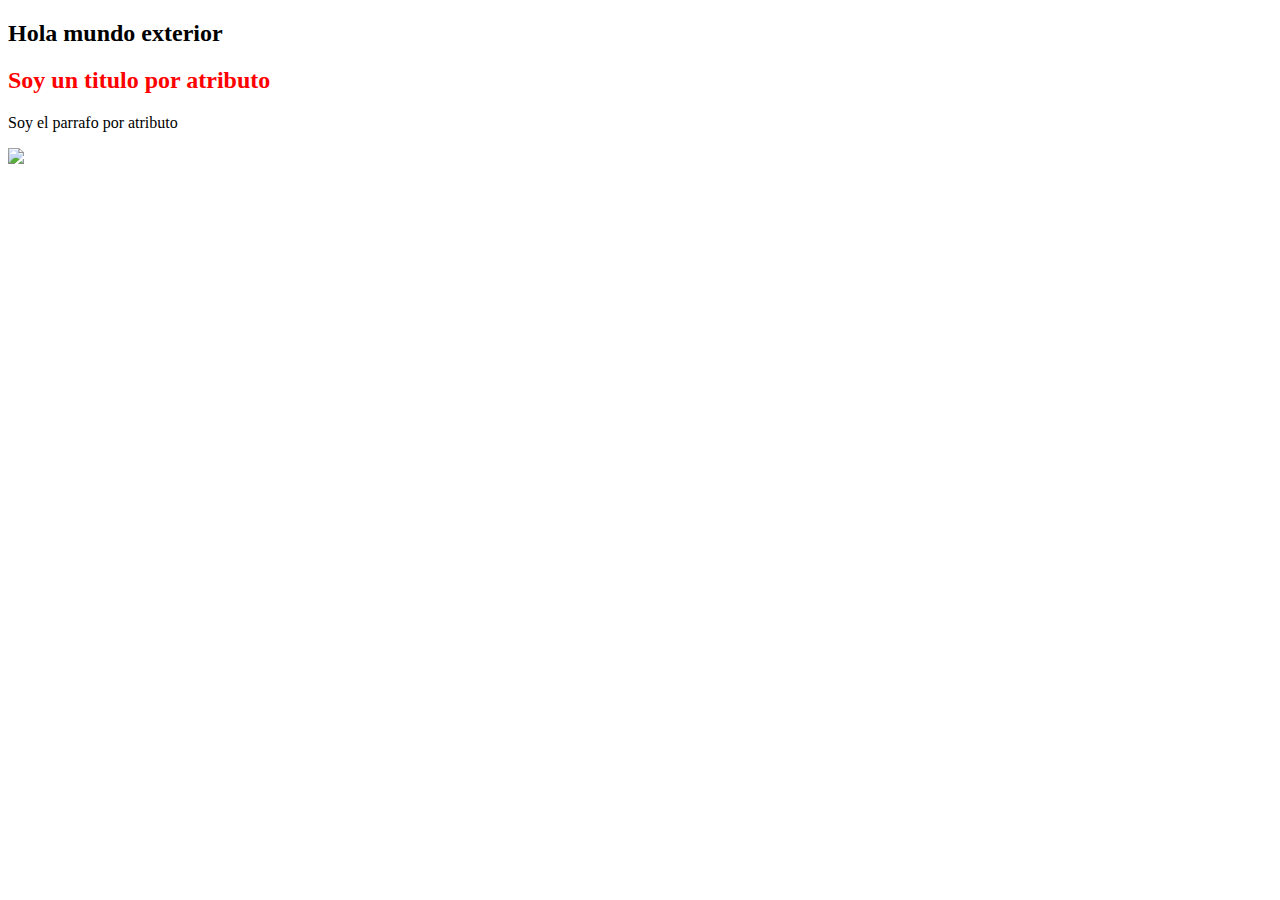
<file: atributos/index.html>
<!DOCTYPE html>
<html lang="en">
	<head>
		<meta charset="UTF-8" />
		<meta name="viewport" content="width=device-width, initial-scale=1.0" />
		<title>Shadow Dom</title>
	</head>
	<body>
		<h2>Hola mundo exterior</h2>
		<my-element
			title="Soy un titulo por atributo"
			parrafo="Soy el parrafo por atributo"
			img="https://avatars3.githubusercontent.com/u/1905708?s=280&v=4"
		>
		</my-element>
		<script type="module" src="./my-element.js"></script>
	</body>
</html>
</file>
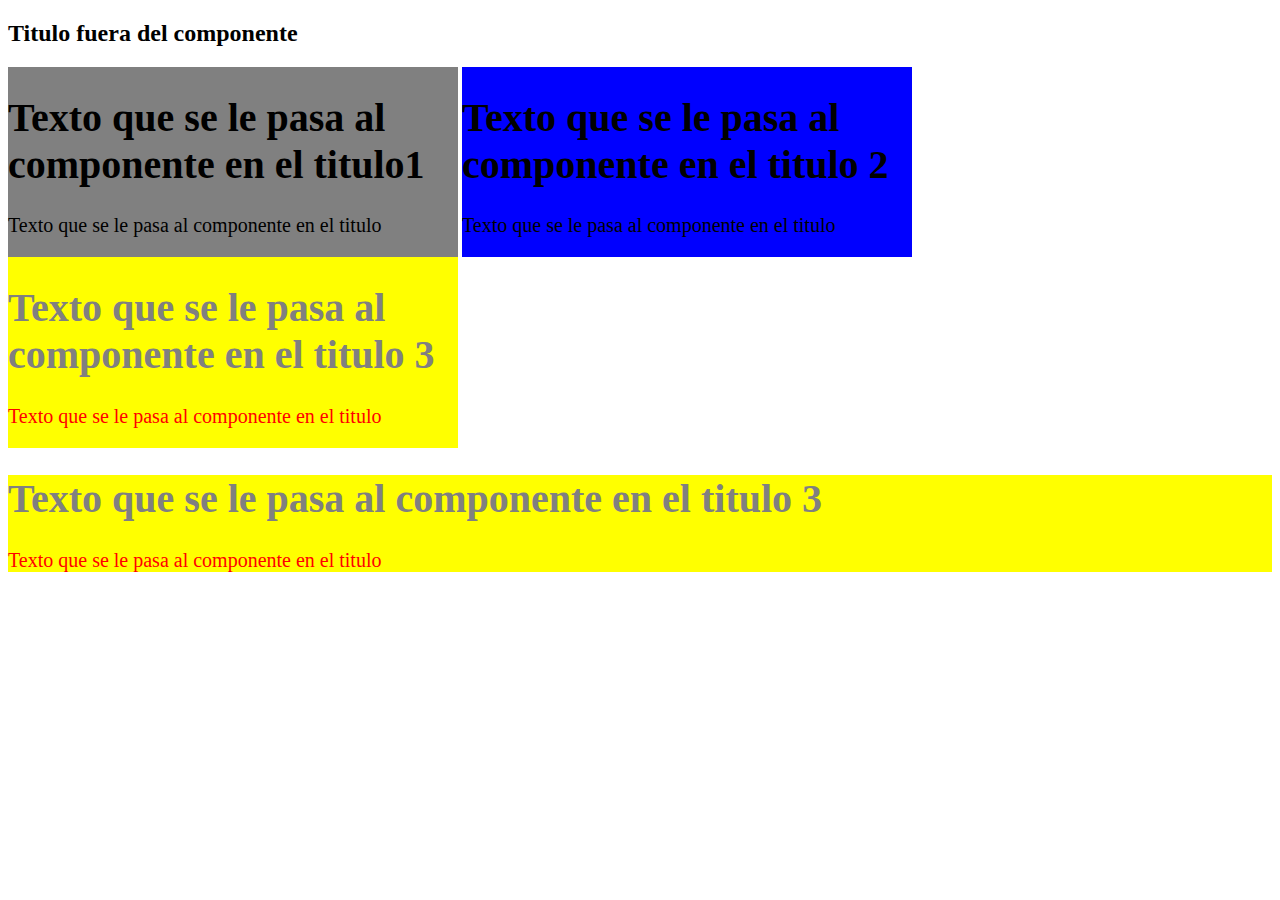
<file: host/index.html>
<!DOCTYPE html>
<html lang="en">
	<head>
		<meta charset="UTF-8" />
		<meta http-equiv="X-UA-Compatible" content="IE=edge" />
		<meta name="viewport" content="width=device-width, initial-scale=1.0" />
		<title>Custom Elements</title>
	</head>
	<body>
		<h2>Titulo fuera del componente</h2>

		<my-element>
			<span slot="title">Texto que se le pasa al componente en el titulo1</span>
			<span slot="parrafo"
				>Texto que se le pasa al componente en el titulo</span
			>
		</my-element>

		<my-element class="blue">
			<span slot="title"
				>Texto que se le pasa al componente en el titulo 2</span
			>
			<span slot="parrafo"
				>Texto que se le pasa al componente en el titulo</span
			>
		</my-element>

		<my-element yellow>
			<span slot="title"
				>Texto que se le pasa al componente en el titulo 3</span
			>
			<span slot="parrafo"
				>Texto que se le pasa al componente en el titulo</span
			>
		</my-element>

		<article class="card">
			<my-element yellow>
				<span slot="title"
					>Texto que se le pasa al componente en el titulo 3</span
				>
				<span slot="parrafo"
					>Texto que se le pasa al componente en el titulo</span
				>
			</my-element>
		</article>

		<script type="module" src="./my-element.js"></script>
	</body>
</html>
</file>
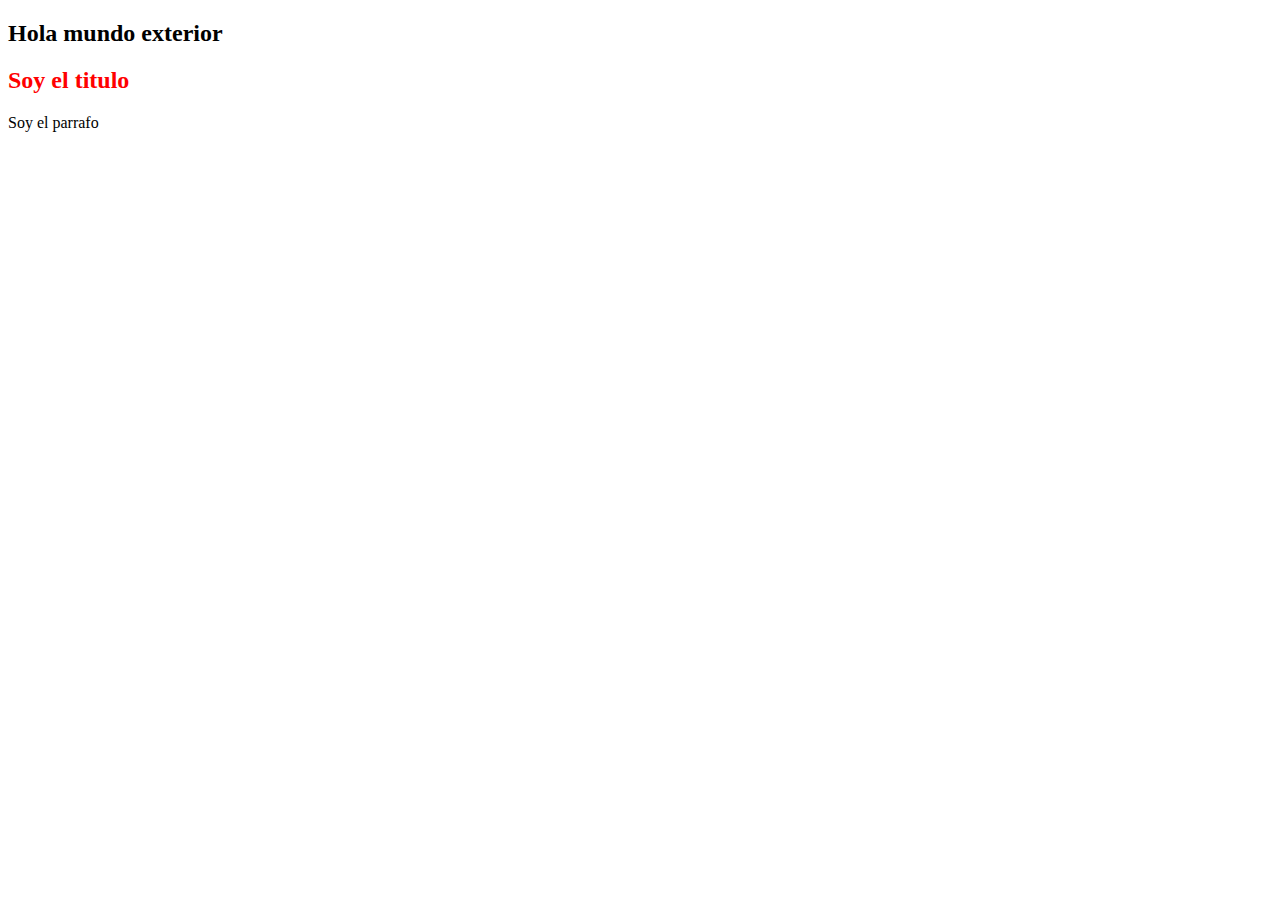
<file: multislots/index.html>
<!DOCTYPE html>
<html lang="en">
	<head>
		<meta charset="UTF-8" />
		<meta name="viewport" content="width=device-width, initial-scale=1.0" />
		<title>Shadow Dom</title>
	</head>
	<body>
		<h2>Hola mundo exterior</h2>
		<my-element>
			<!-- Se usan los slot para que el componente entienda en que slot debe renderizar -->
			<span slot="title">Soy el titulo</span>
			<span slot="parrafo">Soy el parrafo</span>
		</my-element>
		<script type="module" src="./my-element.js"></script>
	</body>
</html>
</file>
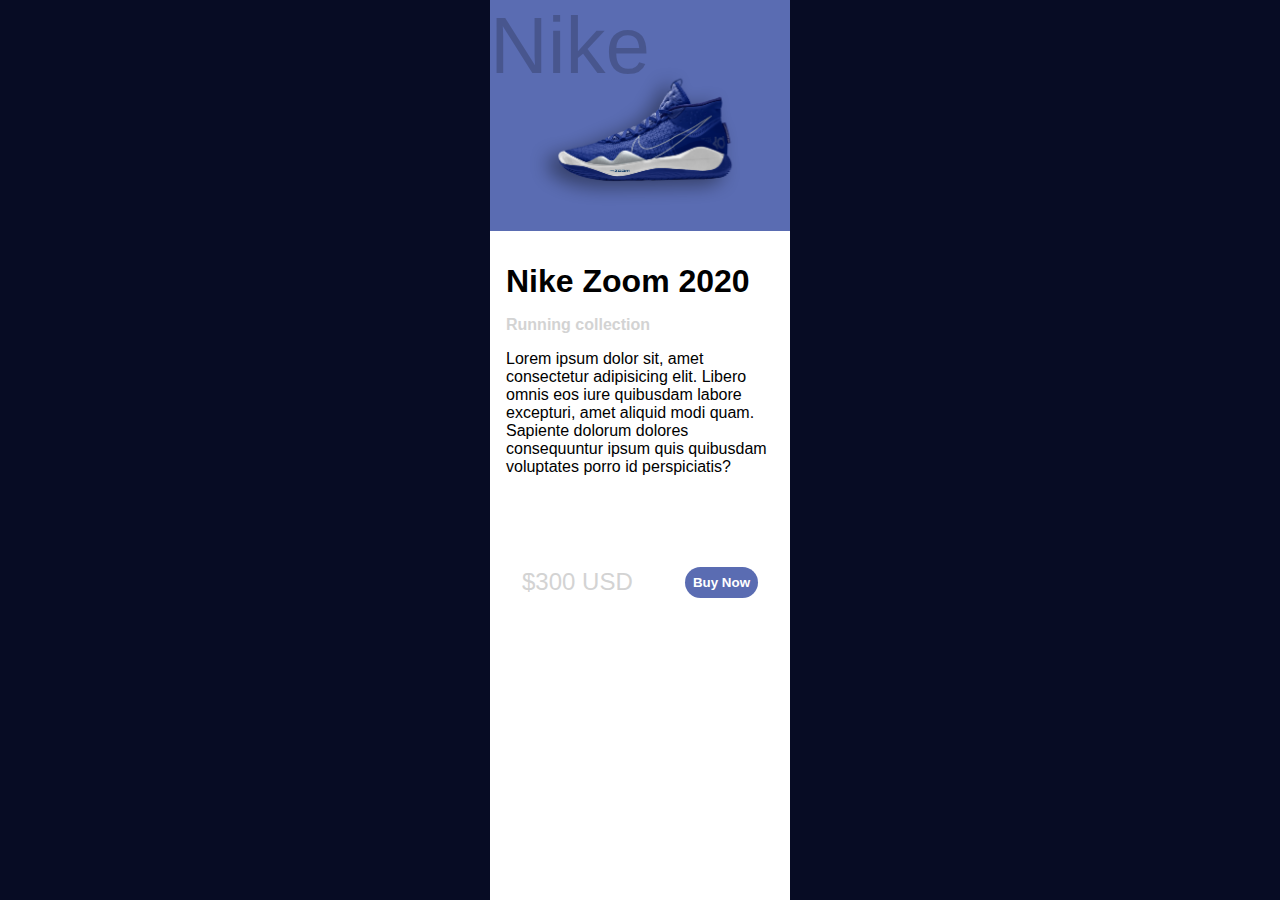
<file: Proyecto/index.html>
<!DOCTYPE html>
<html lang="en">
	<head>
		<meta charset="UTF-8" />
		<meta name="viewport" content="width=device-width, initial-scale=1.0" />
		<link rel="stylesheet" href="style.css" />
		<title>Proyecto</title>
	</head>
	<body>
		<shopping-card
			img="./assets/nike-blue.png"
			title="Nike Zoom 2020"
			collection="Running collection"
			description="Lorem ipsum dolor sit, amet consectetur adipisicing elit. Libero omnis eos iure quibusdam labore excepturi, amet aliquid modi quam. Sapiente dolorum dolores consequuntur ipsum quis quibusdam voluptates porro id perspiciatis?"
			price="$300 USD"
			brand="Nike"
		></shopping-card>
		<script type="module" src="app.js"></script>
	</body>
</html>
</file>
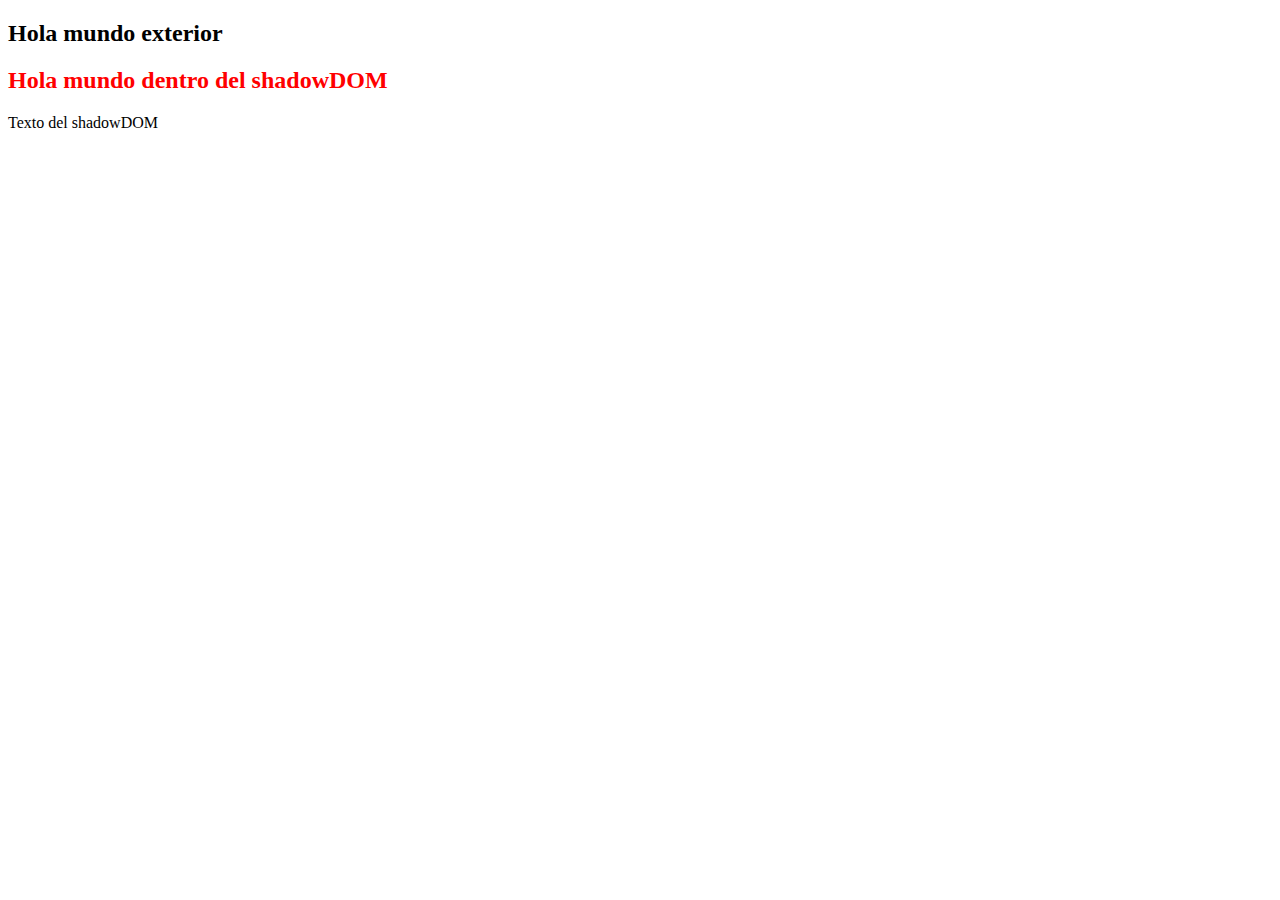
<file: shadowDom/index.html>
<!DOCTYPE html>
<html lang="en">
	<head>
		<meta charset="UTF-8" />
		<meta name="viewport" content="width=device-width, initial-scale=1.0" />
		<title>Shadow Dom</title>
	</head>
	<body>
		<h2>Hola mundo exterior</h2>
		<my-element></my-element>
		<script type="module" src="./my-element.js"></script>
	</body>
</html>
</file>
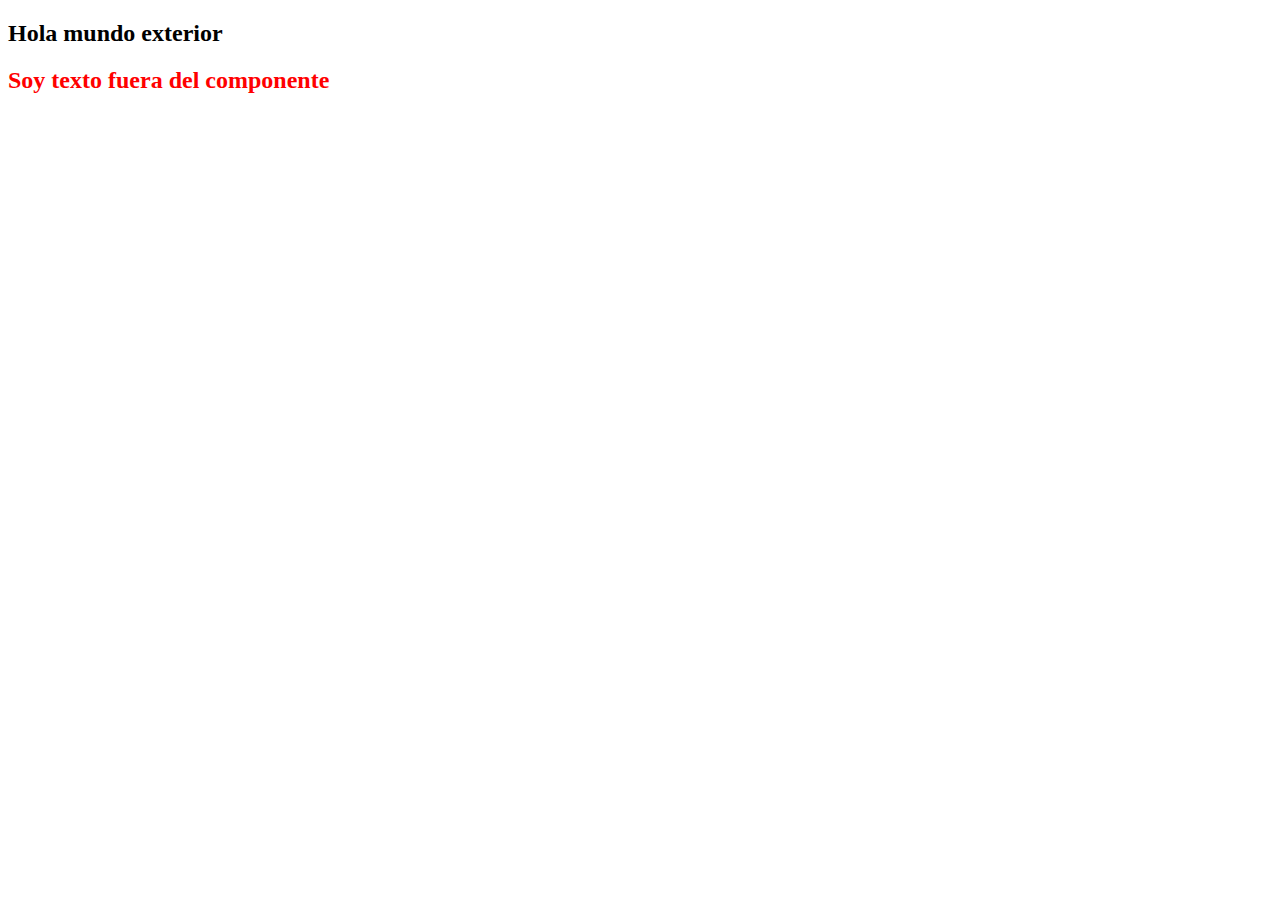
<file: ShadowDom/index.html>
<!DOCTYPE html>
<html lang="en">
	<head>
		<meta charset="UTF-8" />
		<meta name="viewport" content="width=device-width, initial-scale=1.0" />
		<title>Shadow Dom</title>
	</head>
	<body>
		<h2>Hola mundo exterior</h2>
		<my-element>Soy texto fuera del componente</my-element>
		<script type="module" src="./my-element.js"></script>
	</body>
</html>
</file>
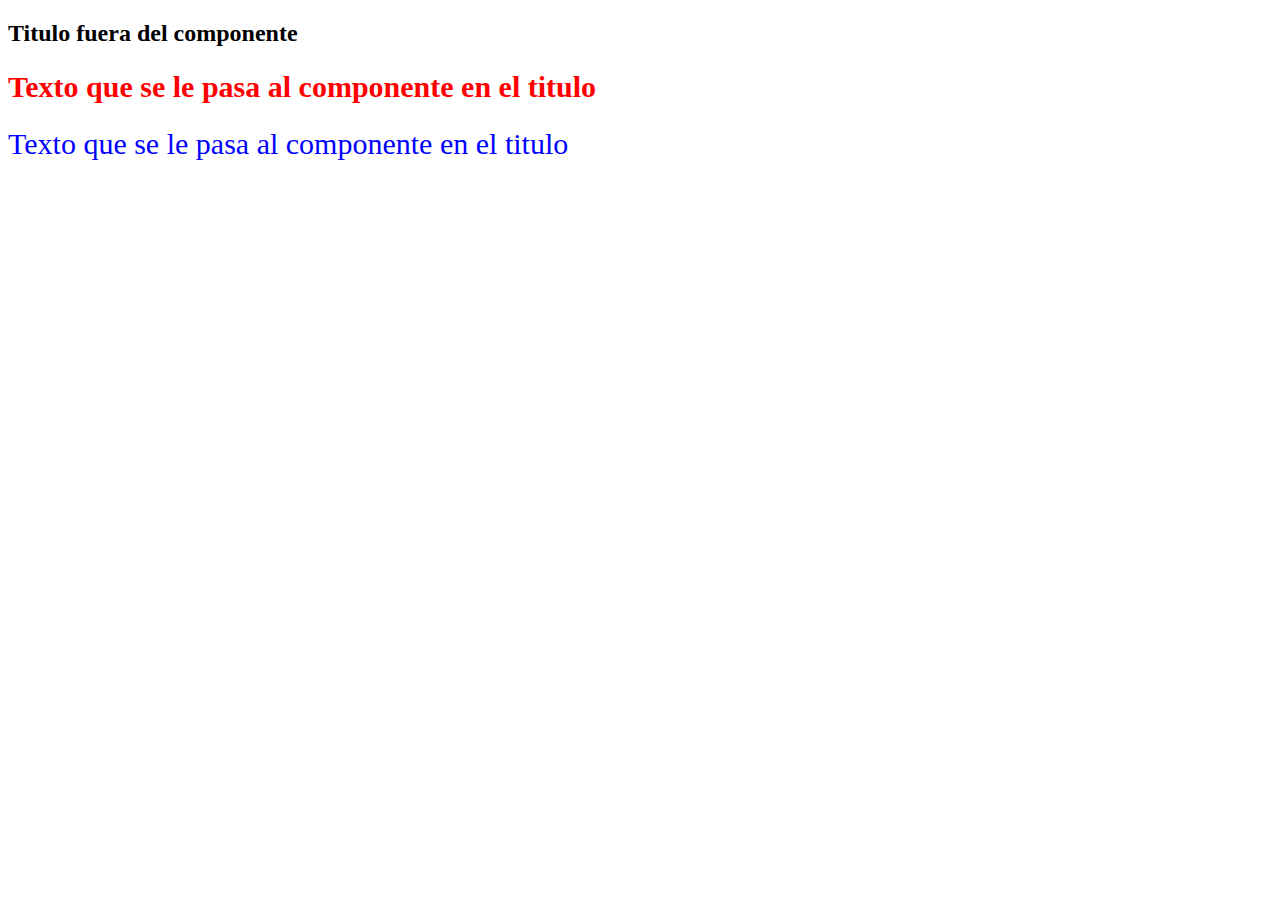
<file: slotted/index.html>
<!DOCTYPE html>
<html lang="en">
	<head>
		<meta charset="UTF-8" />
		<meta http-equiv="X-UA-Compatible" content="IE=edge" />
		<meta name="viewport" content="width=device-width, initial-scale=1.0" />
		<title>Custom Elements</title>
	</head>
	<body>
		<h2>Titulo fuera del componente</h2>

		<my-element>
			<span slot="title">Texto que se le pasa al componente en el titulo</span>
			<span class="text" slot="parrafo"
				>Texto que se le pasa al componente en el titulo</span
			>
		</my-element>

		<script type="module" src="./my-element.js"></script>
	</body>
</html>
</file>
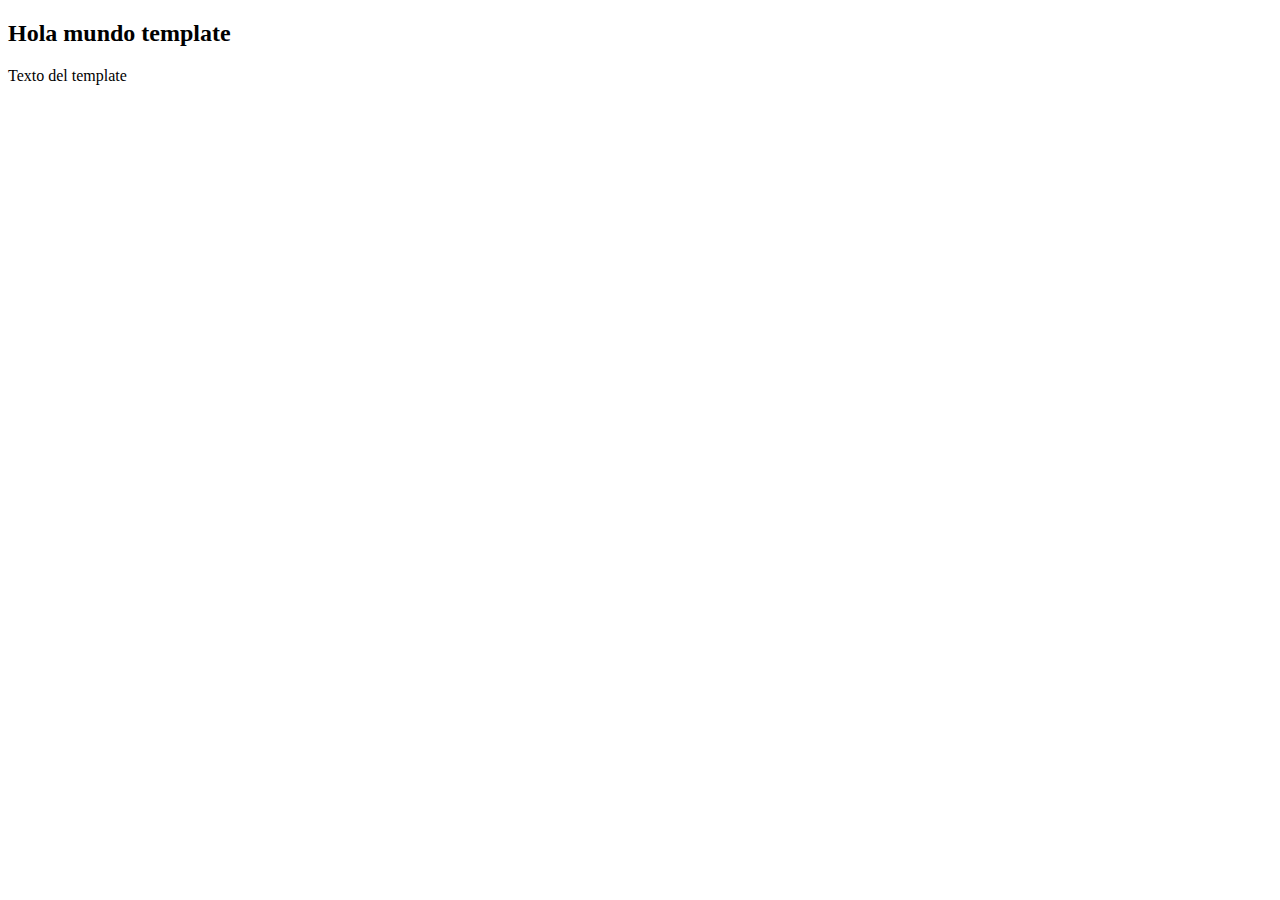
<file: Templates/index.html>
<!DOCTYPE html>
<html lang="en">
	<head>
		<meta charset="UTF-8" />
		<meta name="viewport" content="width=device-width, initial-scale=1.0" />
		<title>Templates</title>
	</head>
	<body>
		<template
			><h2>HOla mundo template</h2>
			<p>Texto para el ejemplo template</p>
		</template>
		<my-element></my-element>
		<script type="module" src="./my-element.js"></script>
	</body>
</html>
</file>
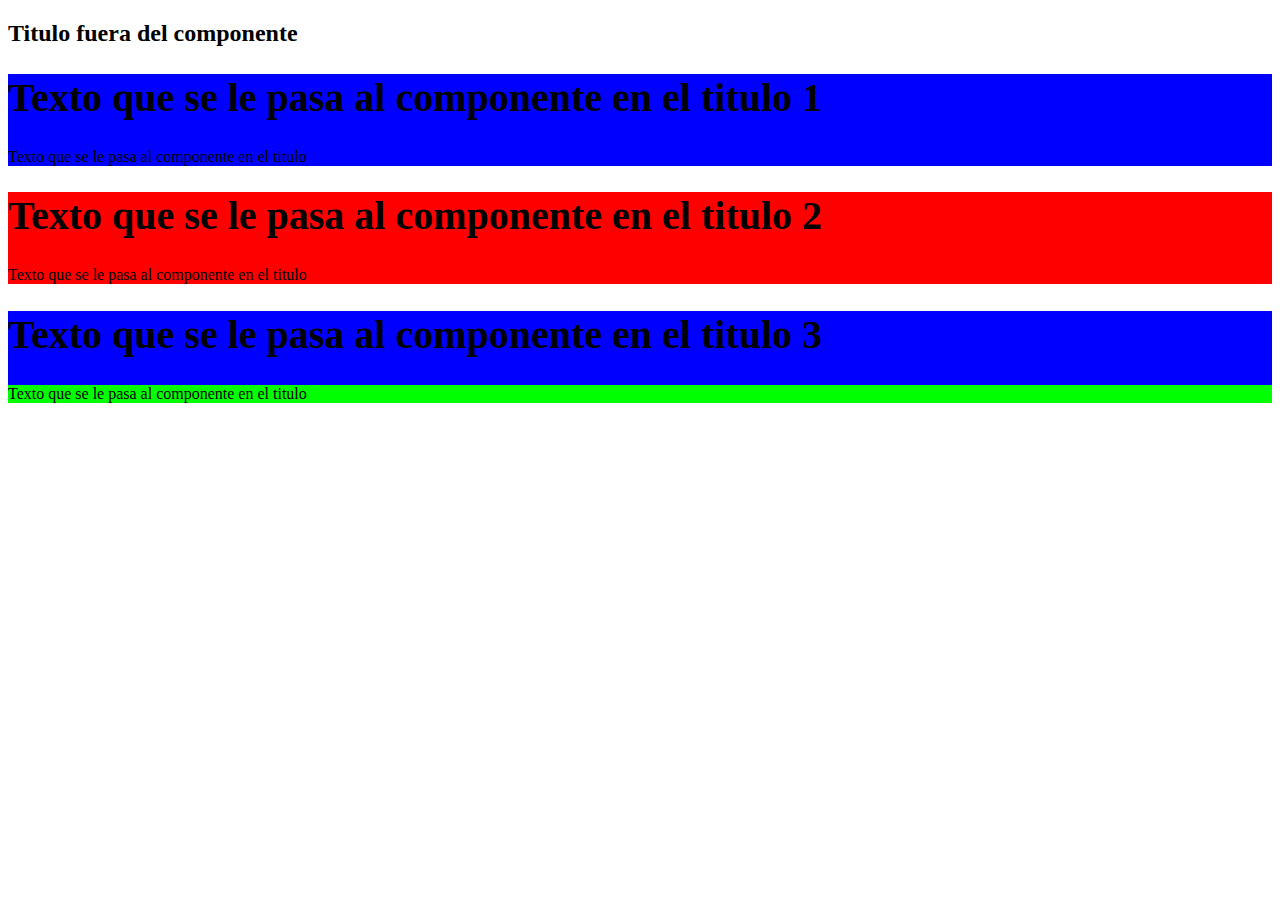
<file: variables/index.html>
<!DOCTYPE html>
<html lang="en">
	<head>
		<meta charset="UTF-8" />
		<meta http-equiv="X-UA-Compatible" content="IE=edge" />
		<meta name="viewport" content="width=device-width, initial-scale=1.0" />
		<title>Custom Elements</title>
		<!-- En la etiqueta style se usa el componente y las variables creadas en el componente y si queremos que cada componente sea unico ya se usarian clases pero dentro de estas se usan igual las variables definidas en el componente -->
		<style>
			my-element {
				--primary-color: blue;
				--heading-primary: 40px;
			}

			.segundo {
				--primary-color: red;
			}

			.tercero {
				--secondary-color: lime;
			}
		</style>
	</head>
	<body>
		<h2>Titulo fuera del componente</h2>

		<my-element>
			<span slot="title"
				>Texto que se le pasa al componente en el titulo 1</span
			>
			<span slot="parrafo"
				>Texto que se le pasa al componente en el titulo</span
			>
		</my-element>

		<my-element class="segundo">
			<span slot="title"
				>Texto que se le pasa al componente en el titulo 2</span
			>
			<span slot="parrafo"
				>Texto que se le pasa al componente en el titulo</span
			>
		</my-element>

		<my-element class="tercero">
			<span slot="title"
				>Texto que se le pasa al componente en el titulo 3</span
			>
			<span slot="parrafo"
				>Texto que se le pasa al componente en el titulo</span
			>
		</my-element>

		<script type="module" src="./my-element.js"></script>
	</body>
</html>
</file>
<file: Proyecto/style.css>
* {
	margin: 0;
	padding: 0;
	box-sizing: border-box;
}
body {
	display: flex;
	justify-content: center;
	align-items: center;
	width: 100%;
	height: 100vh;
	min-height: 100vh;
	font-family: Arial, Helvetica, sans-serif;
	background-color: #070c24;
}
</file>
